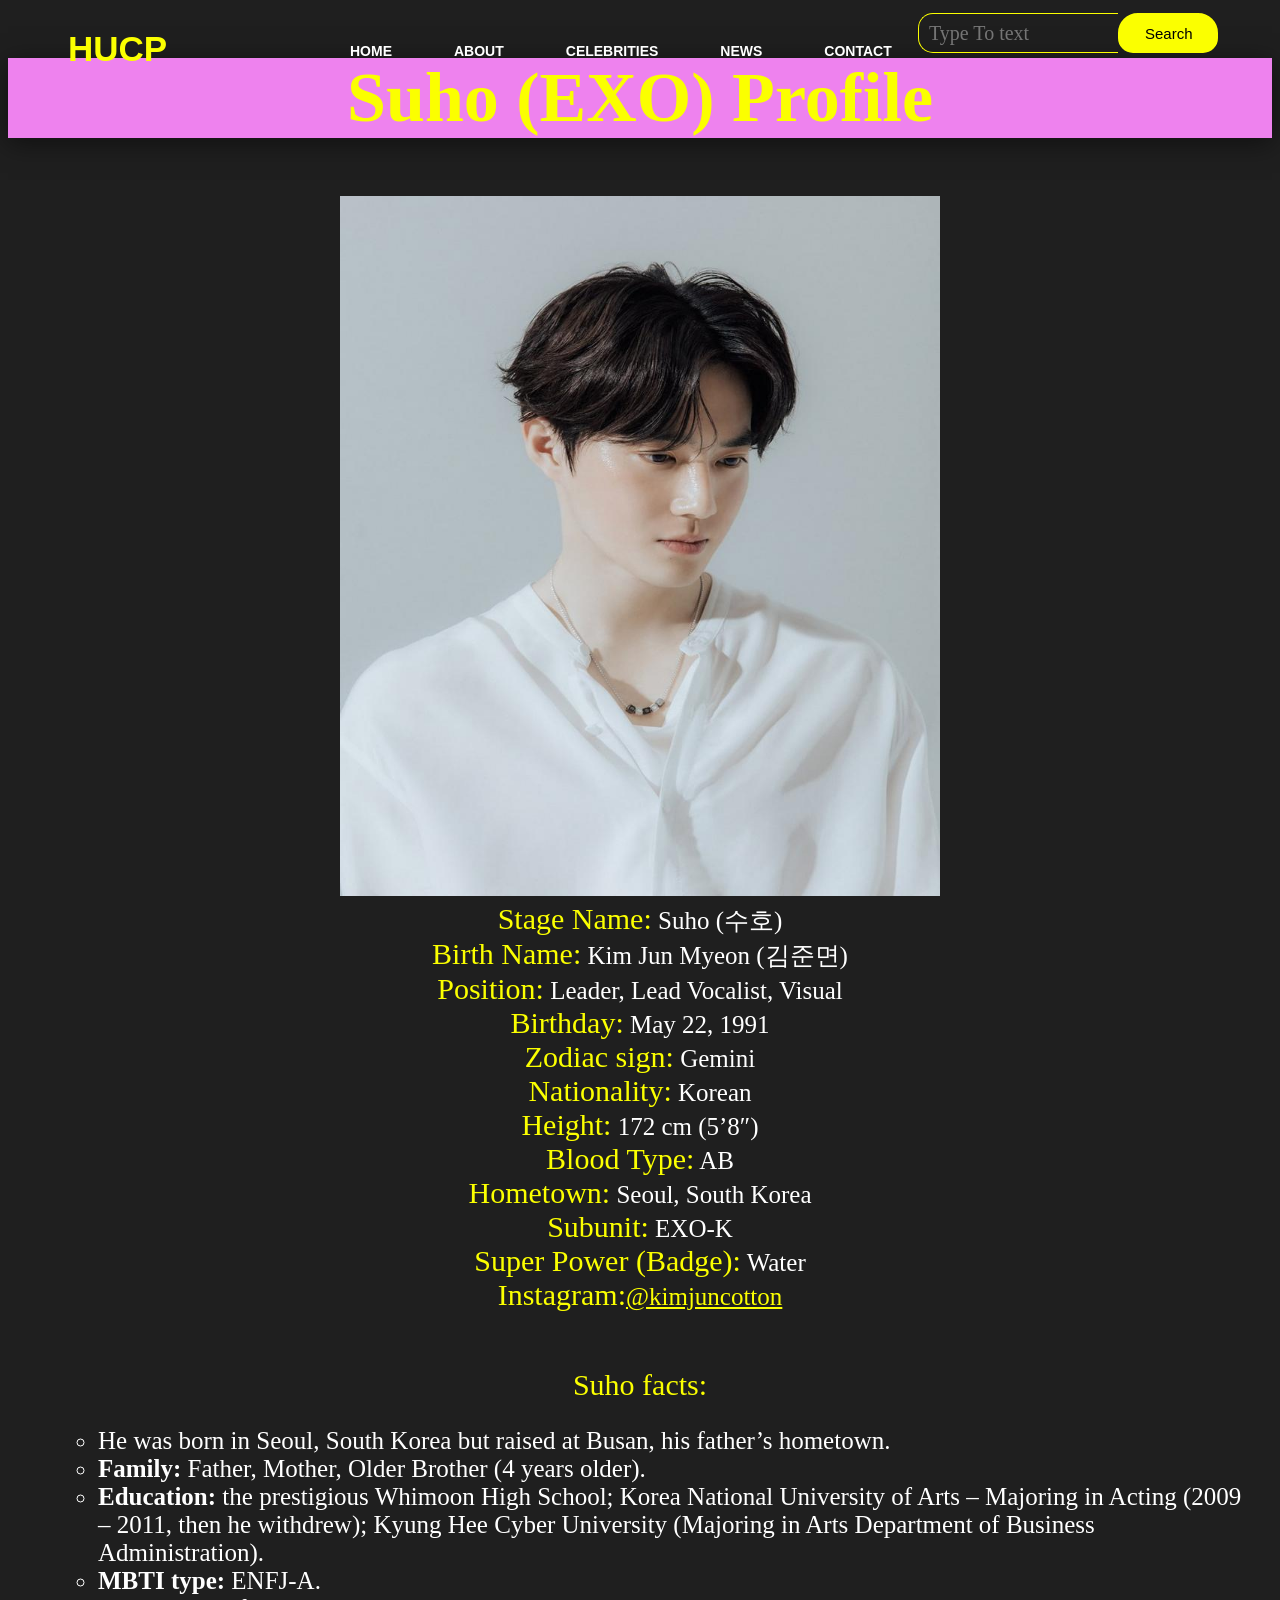
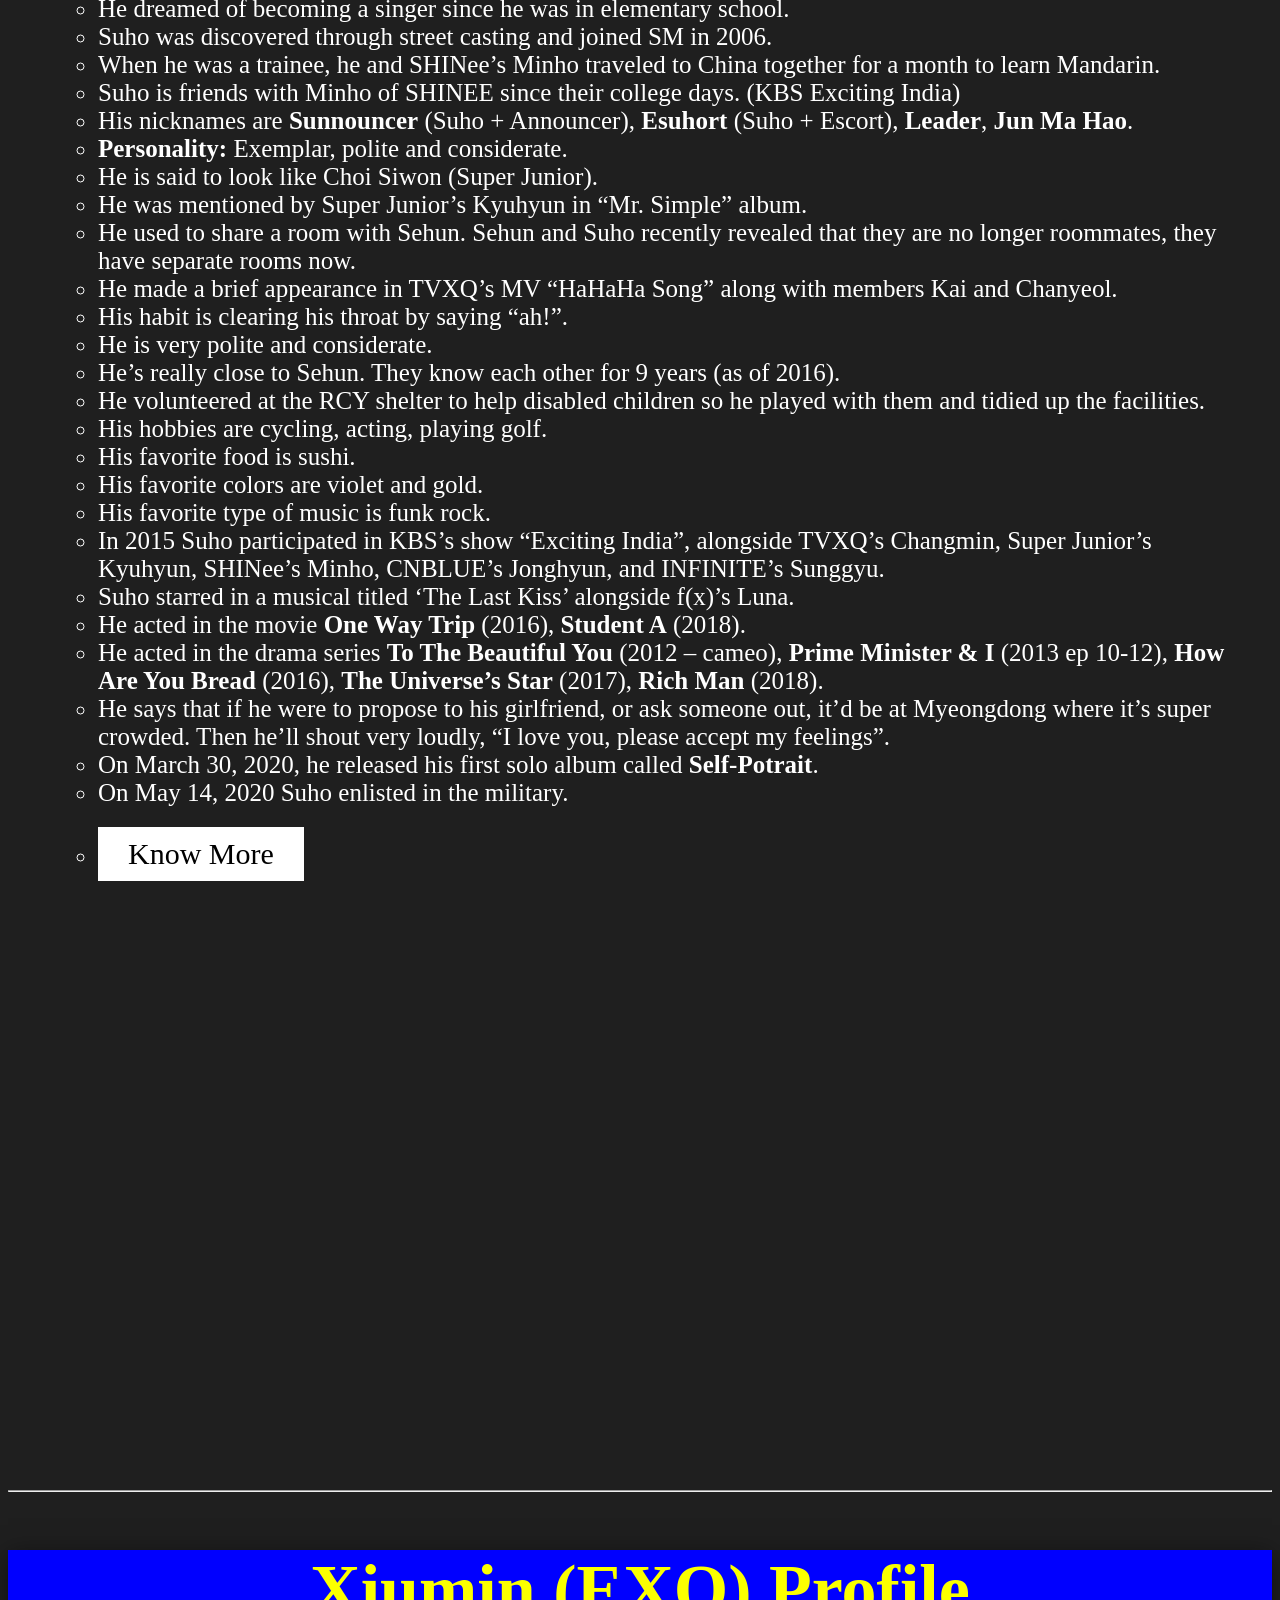
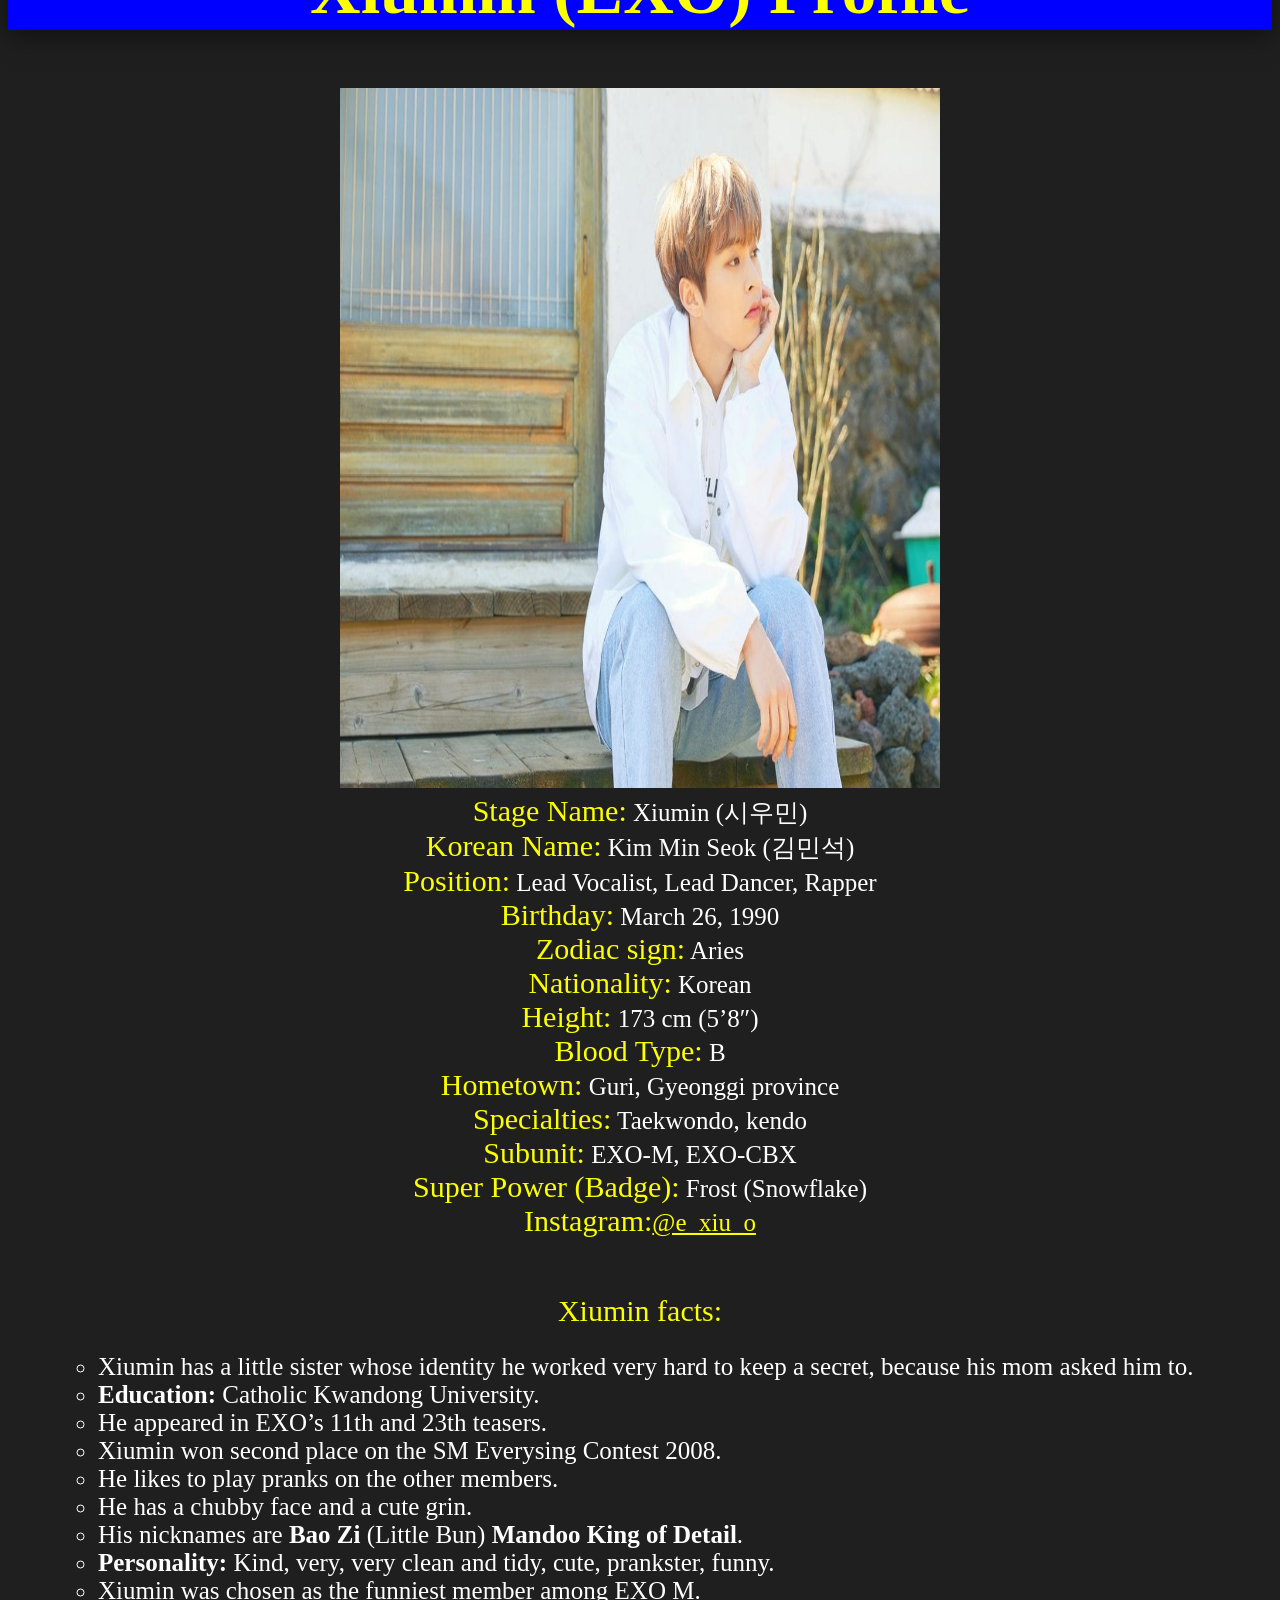
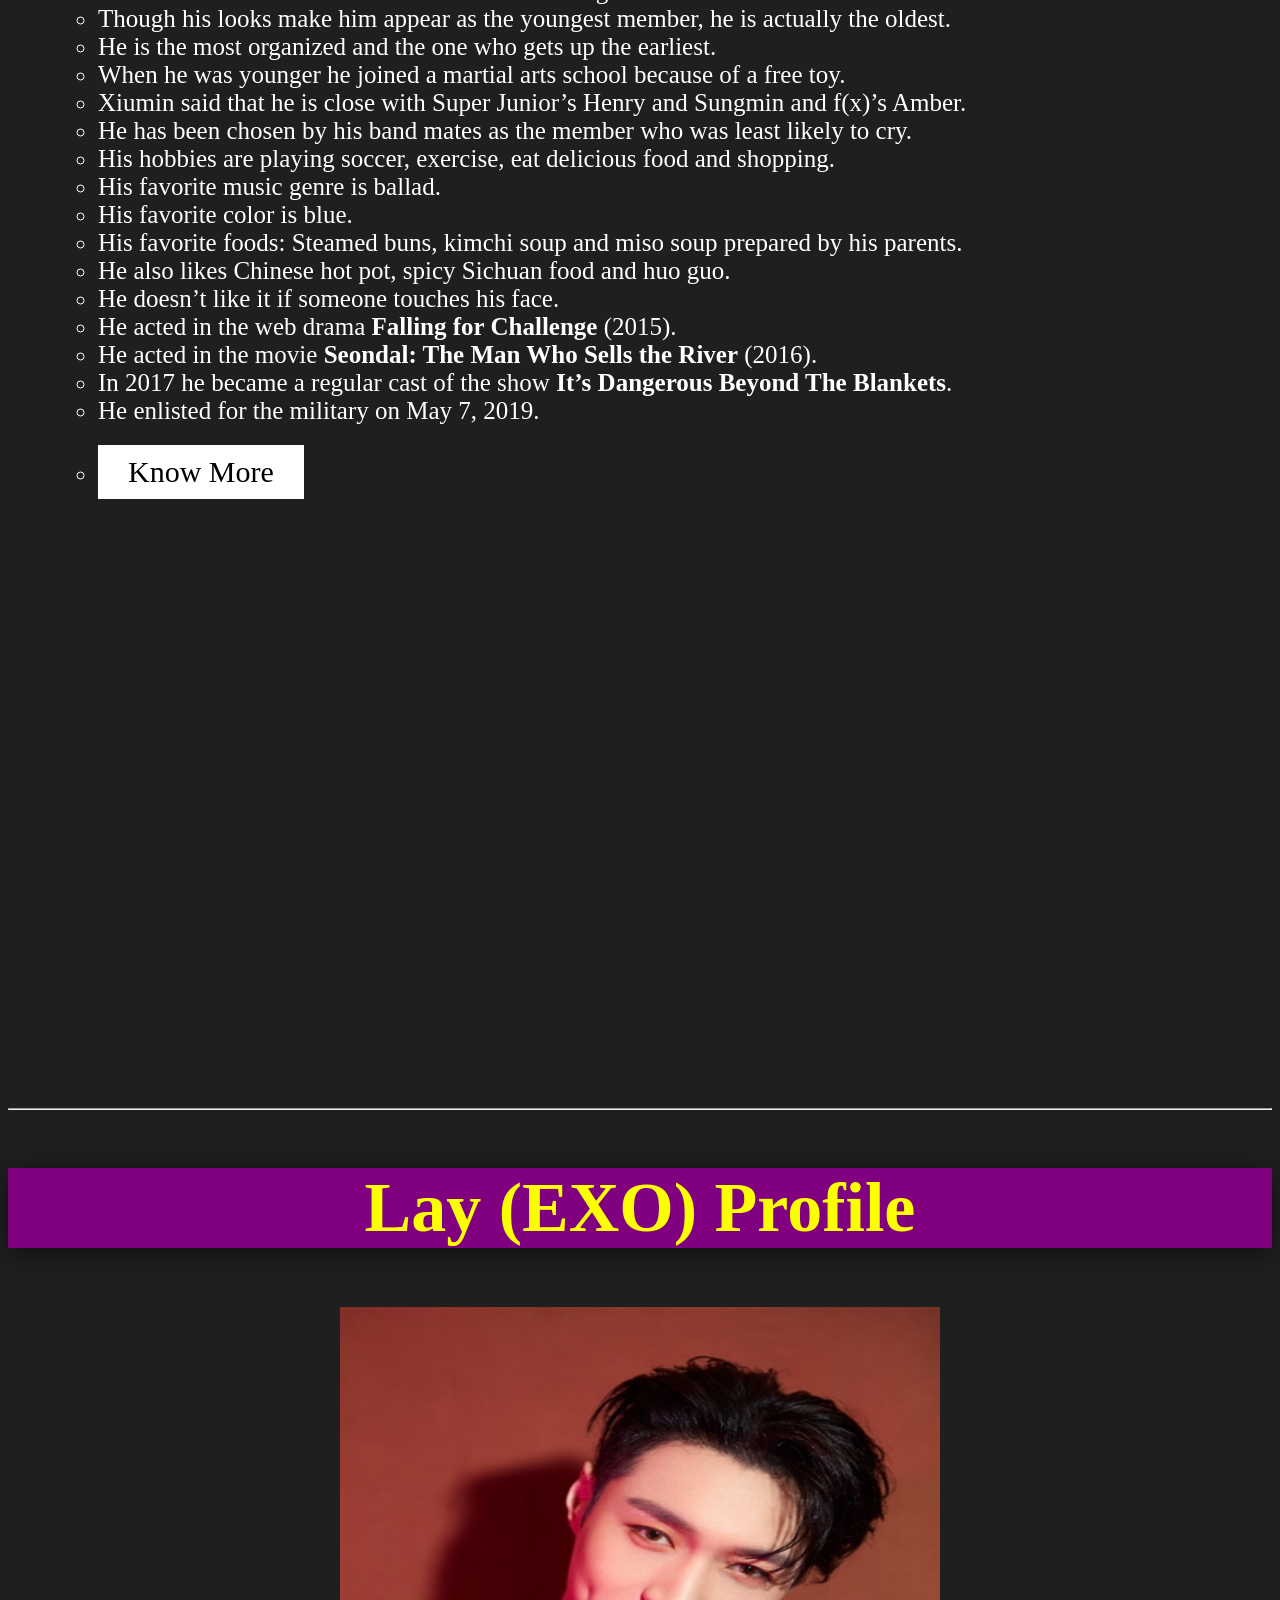
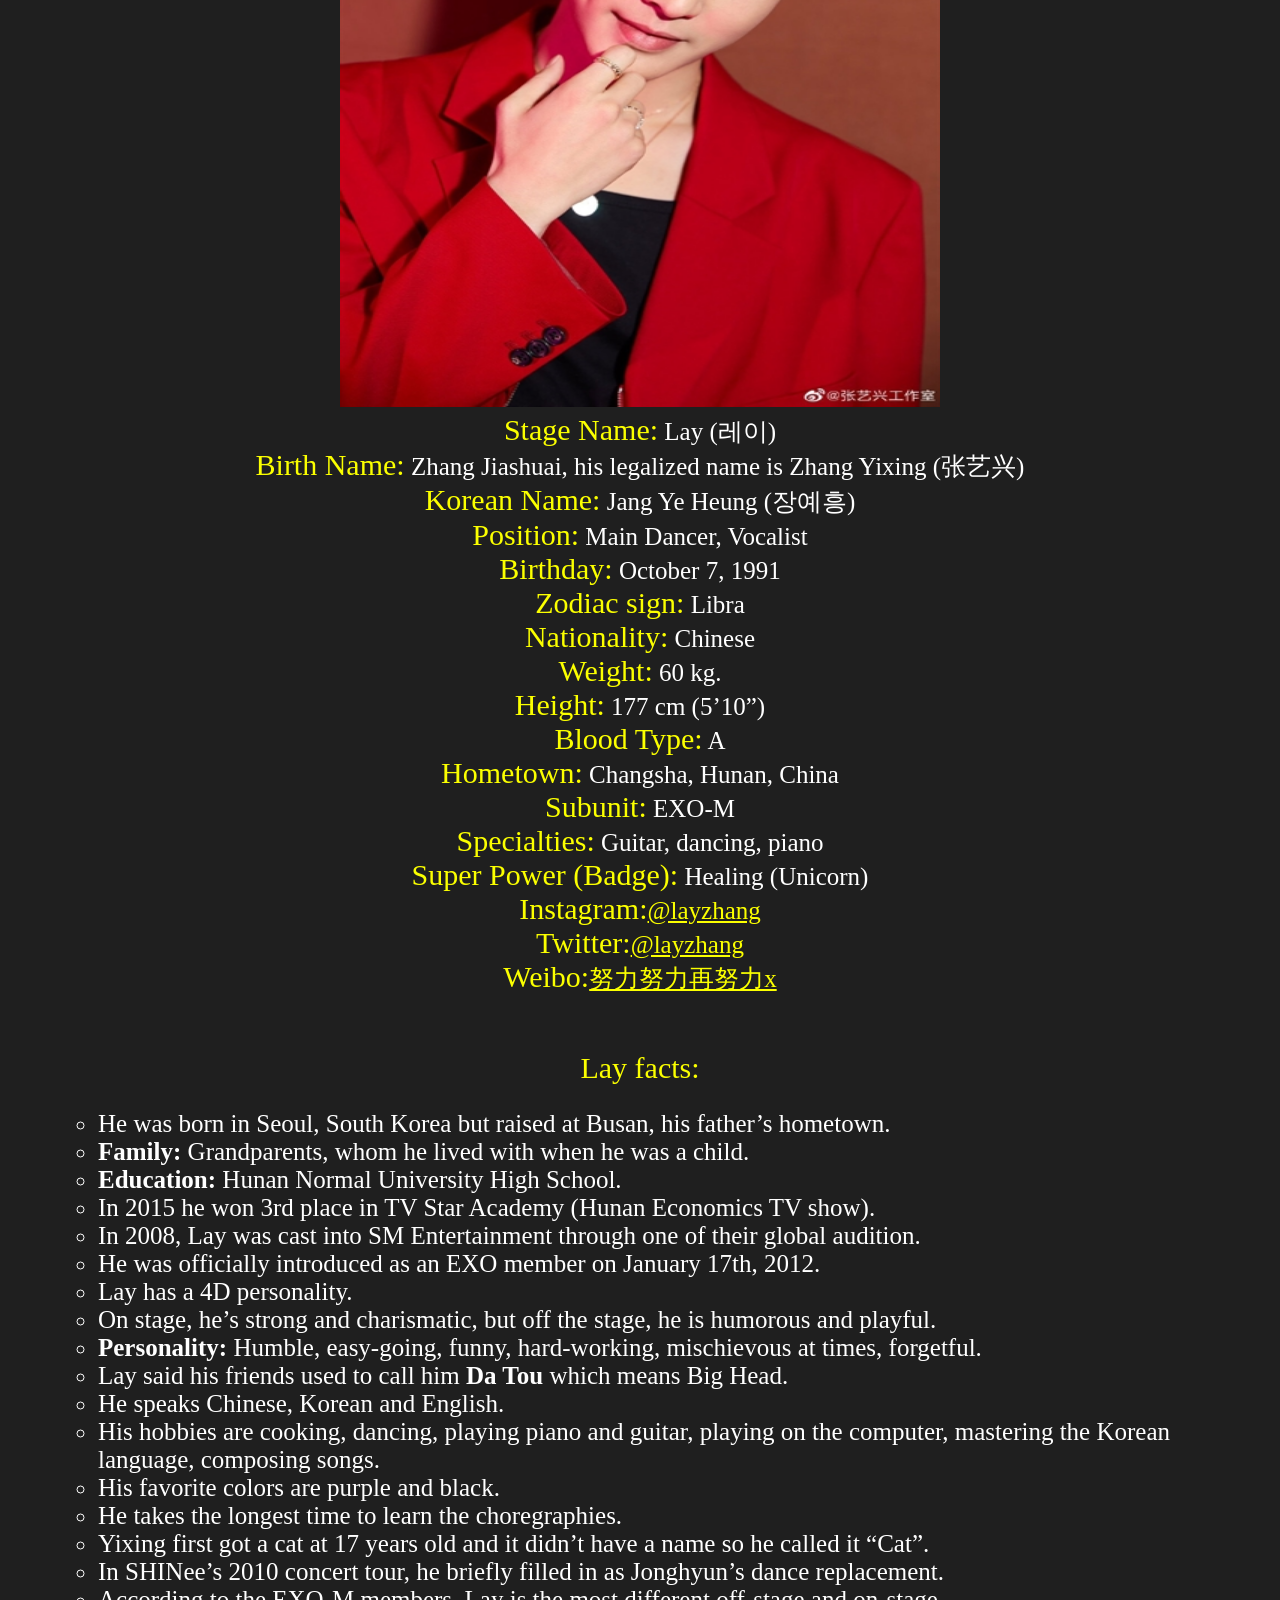
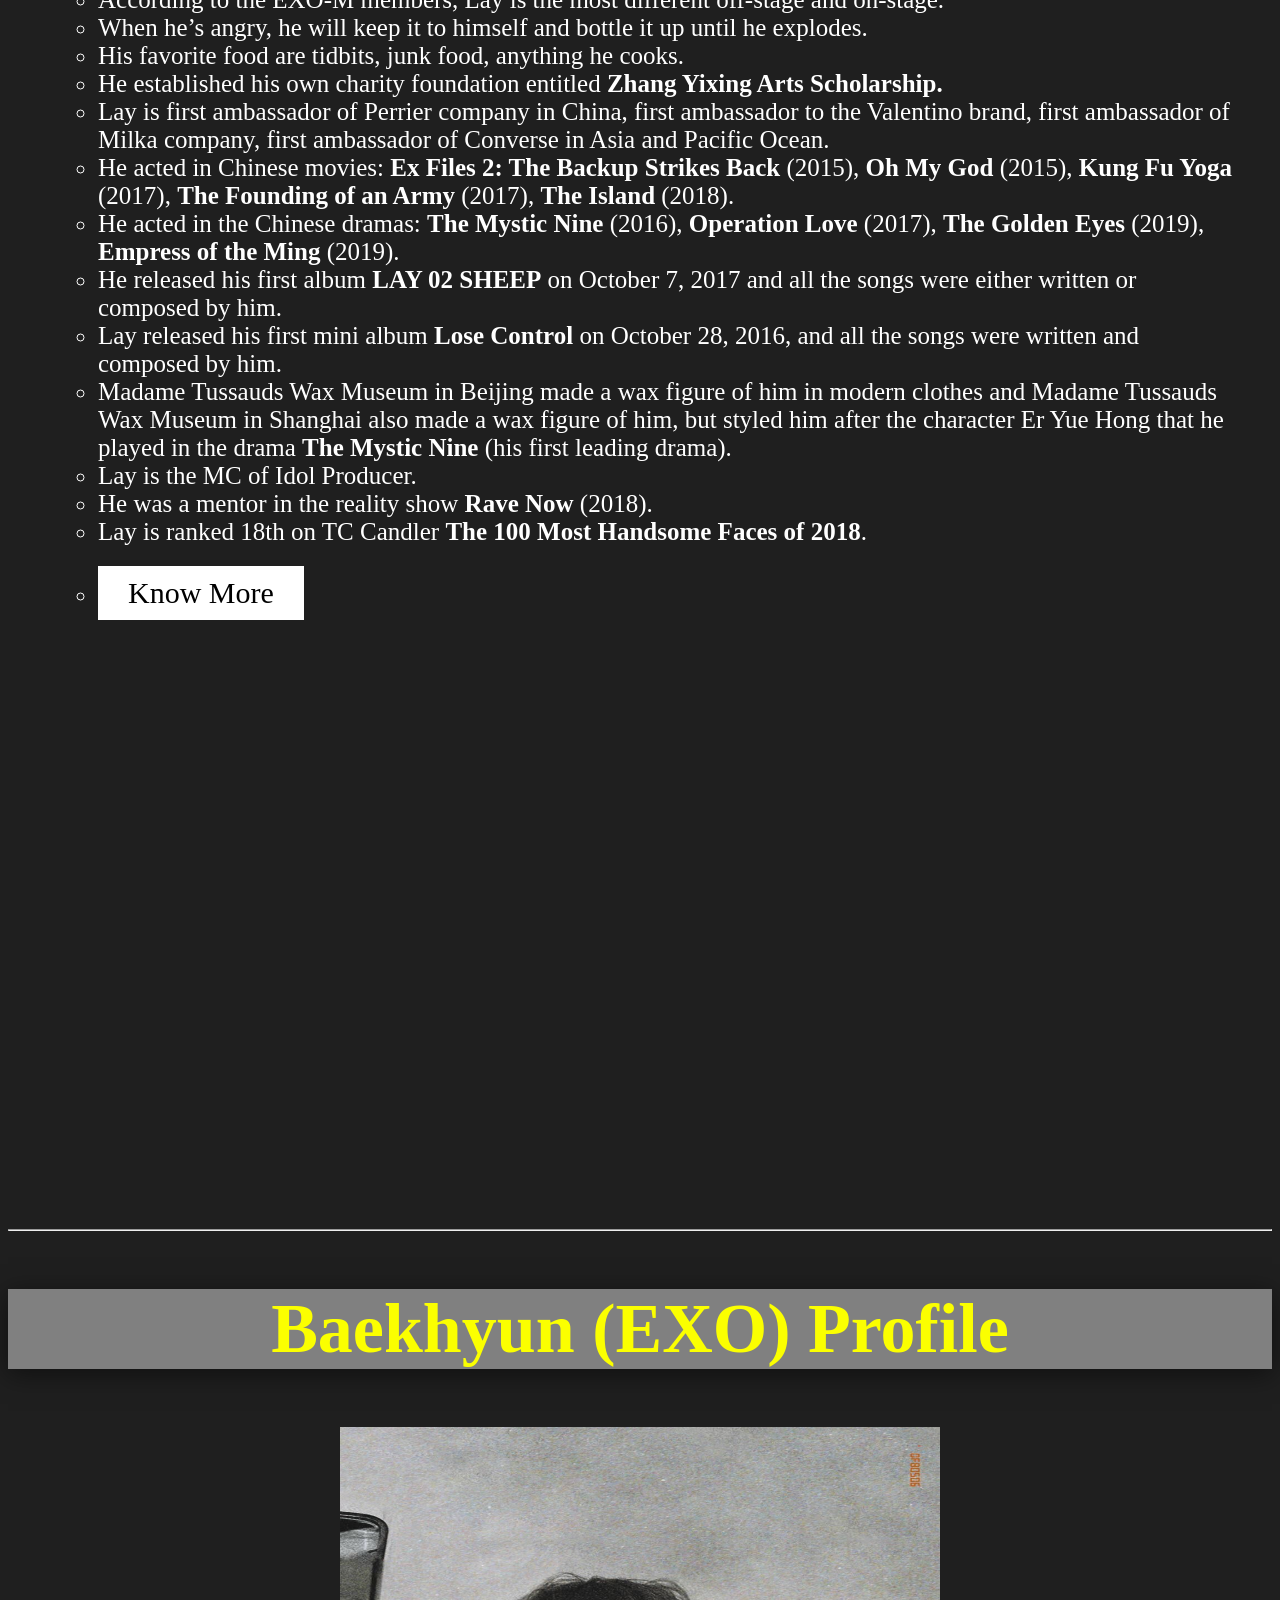
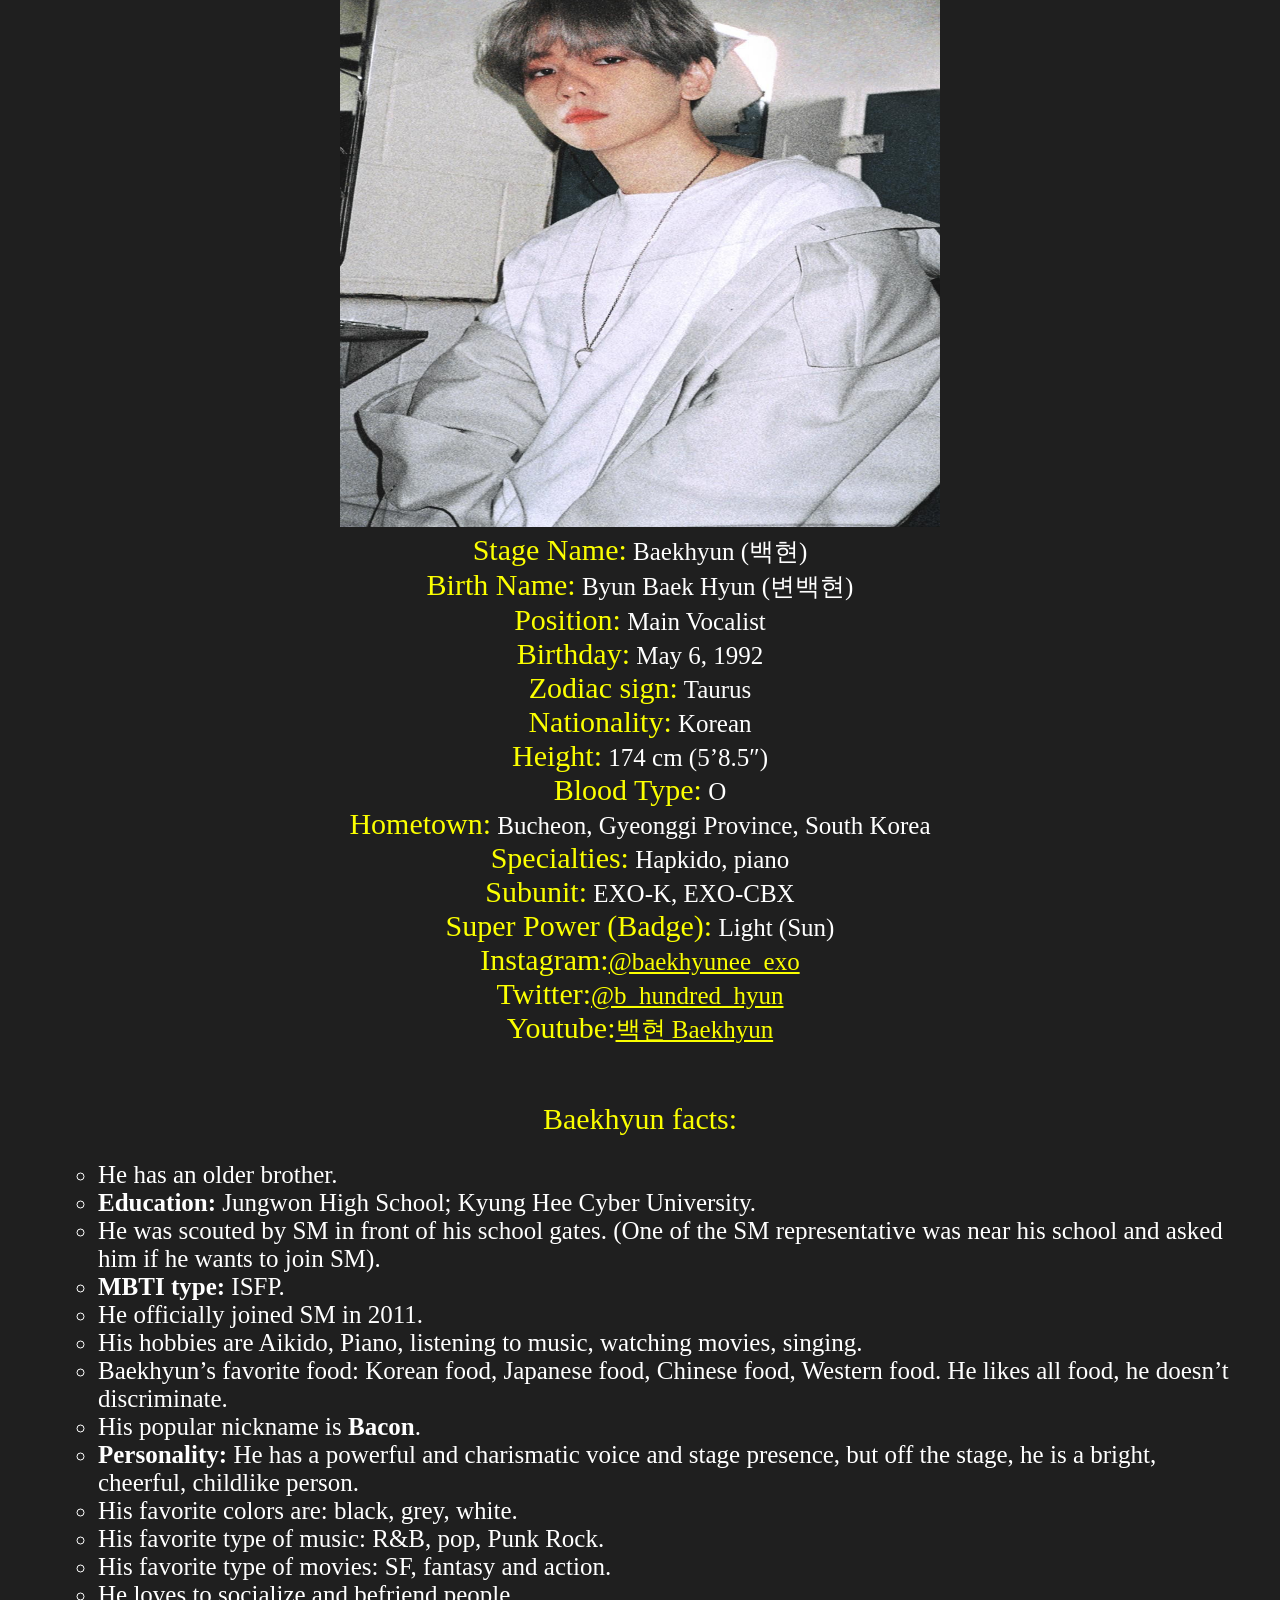
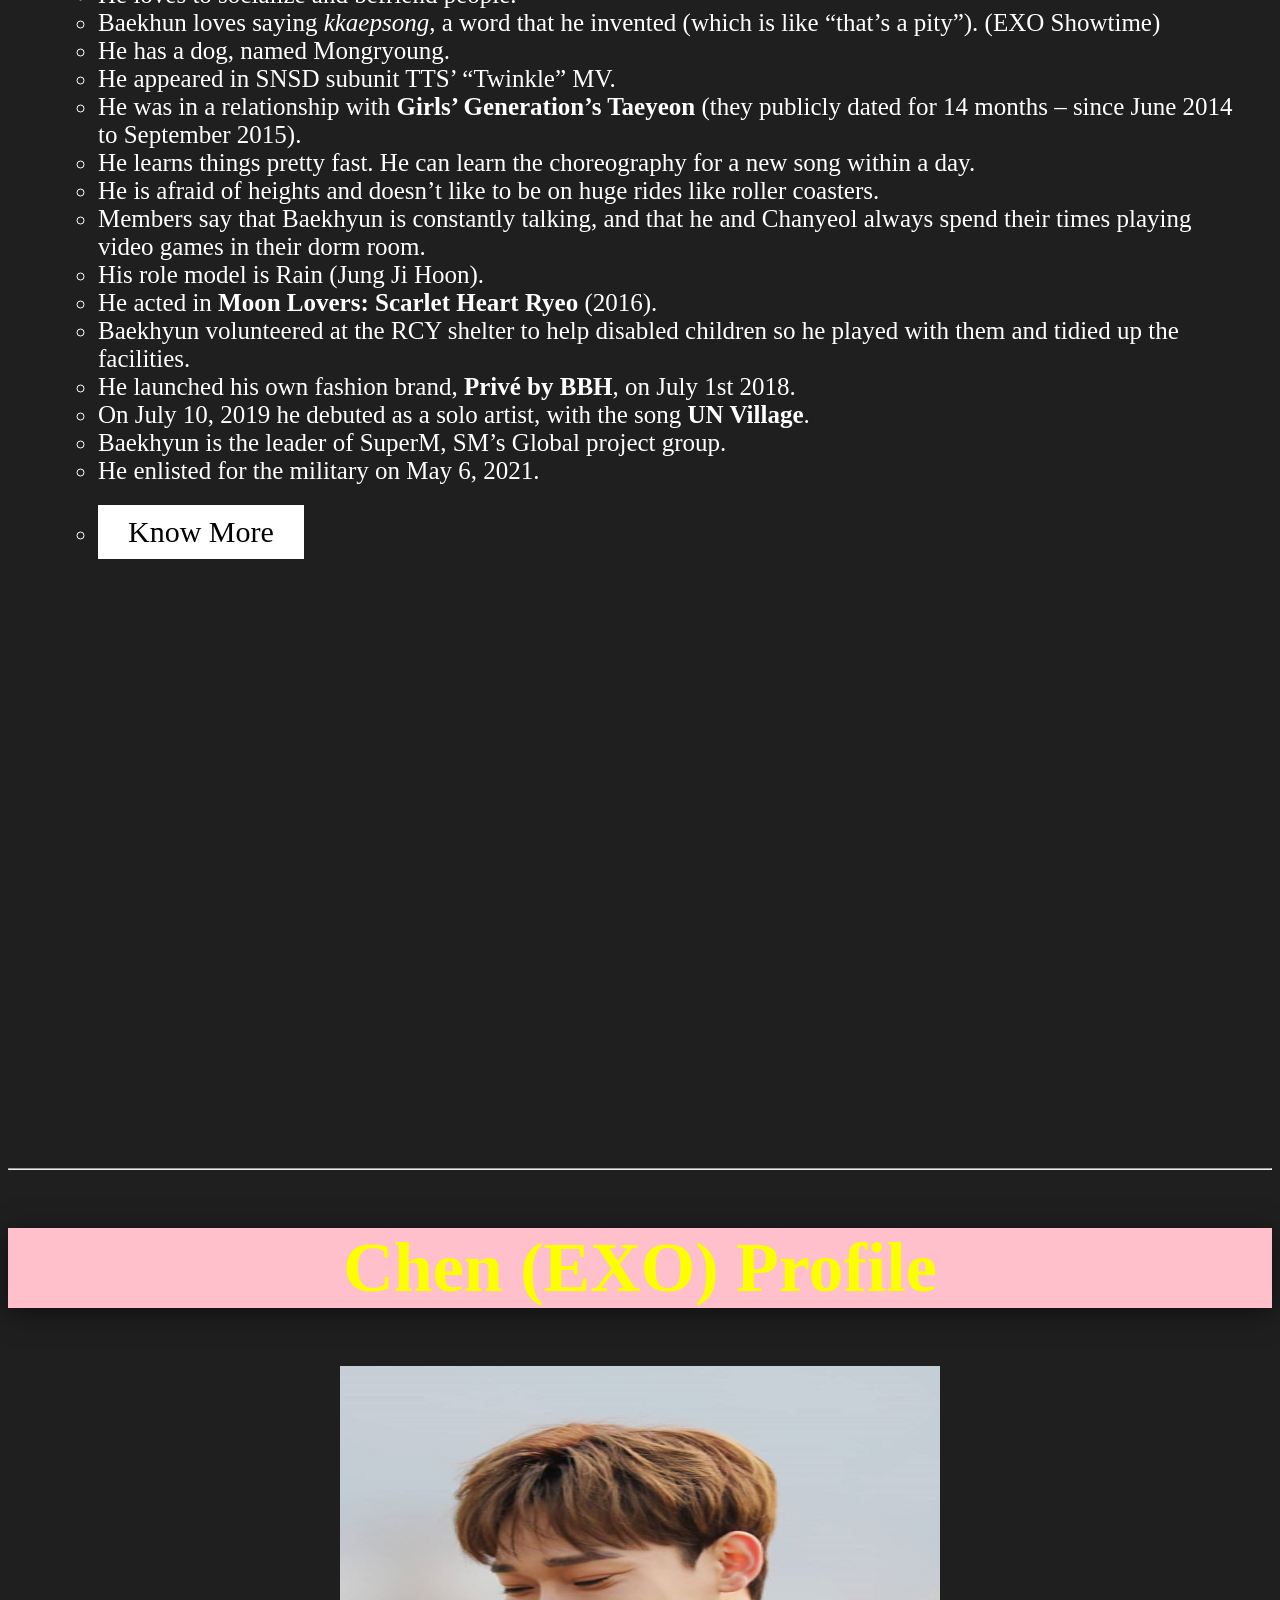
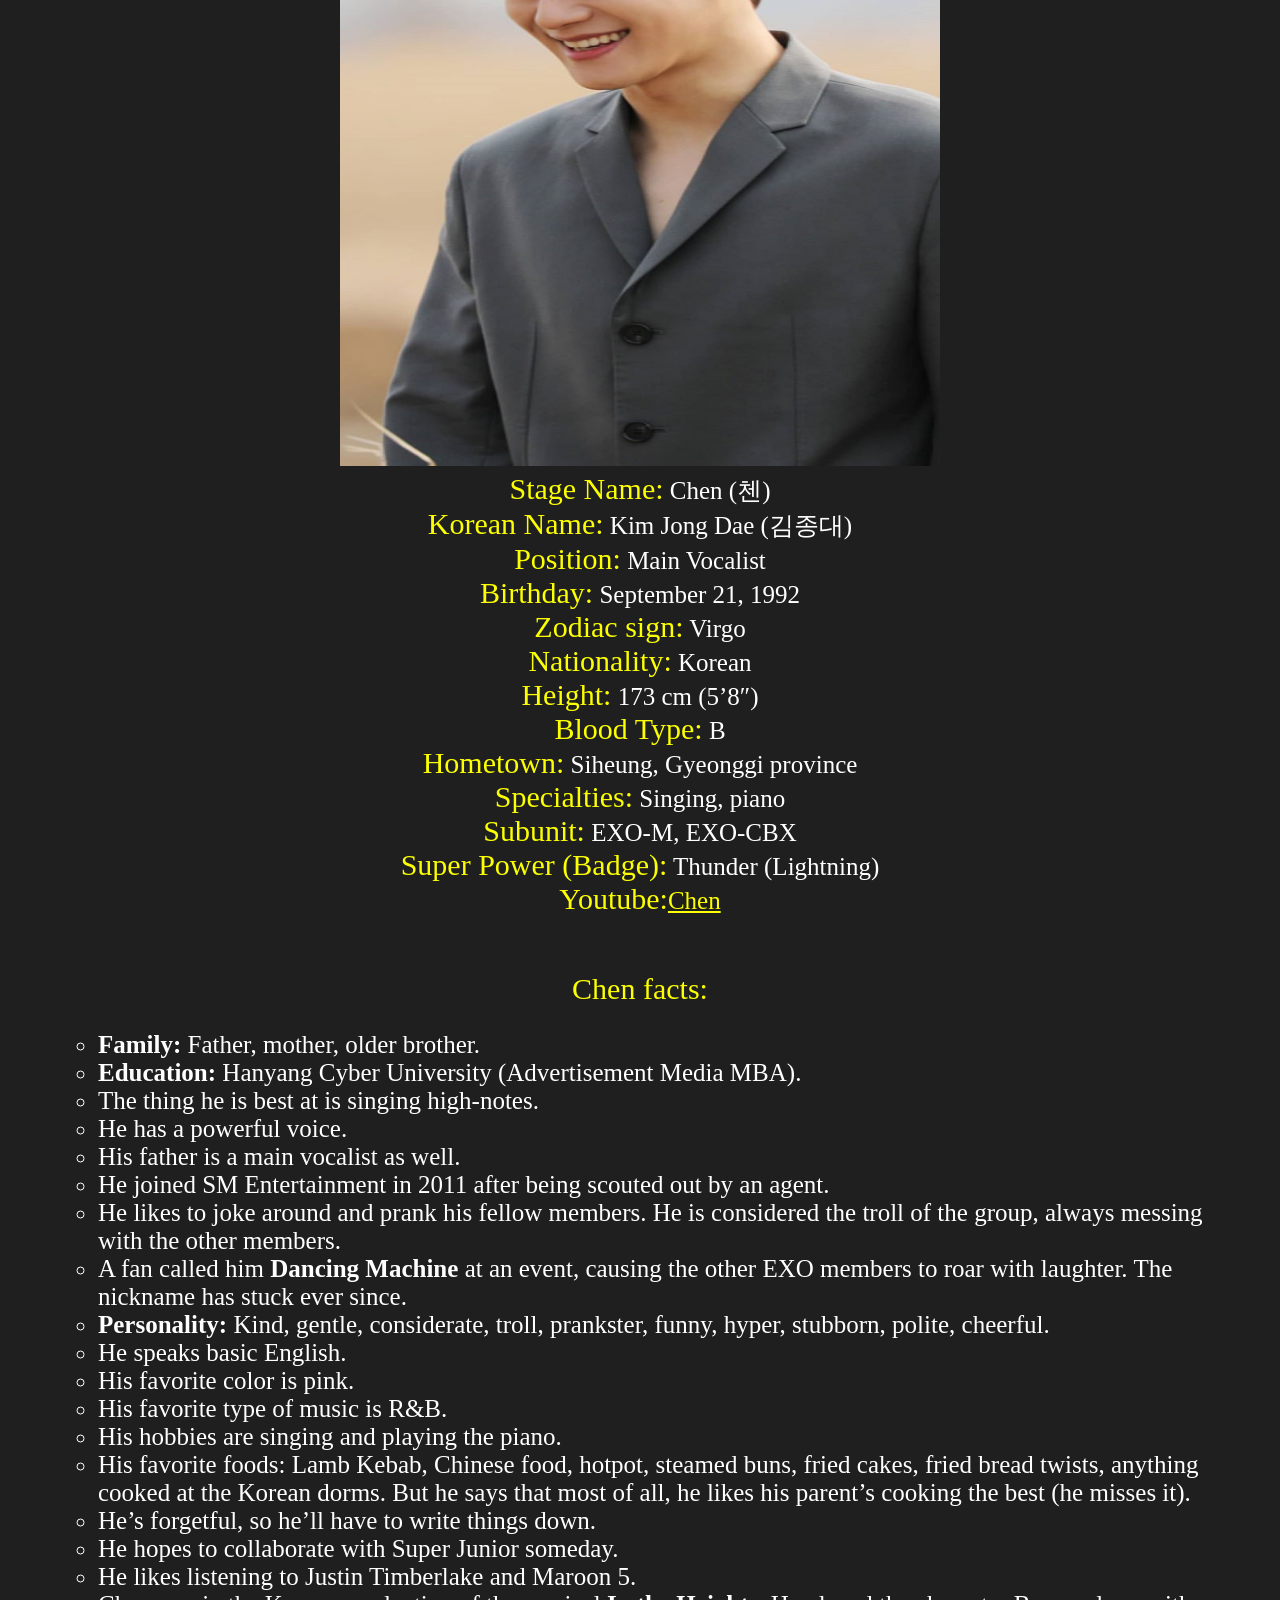
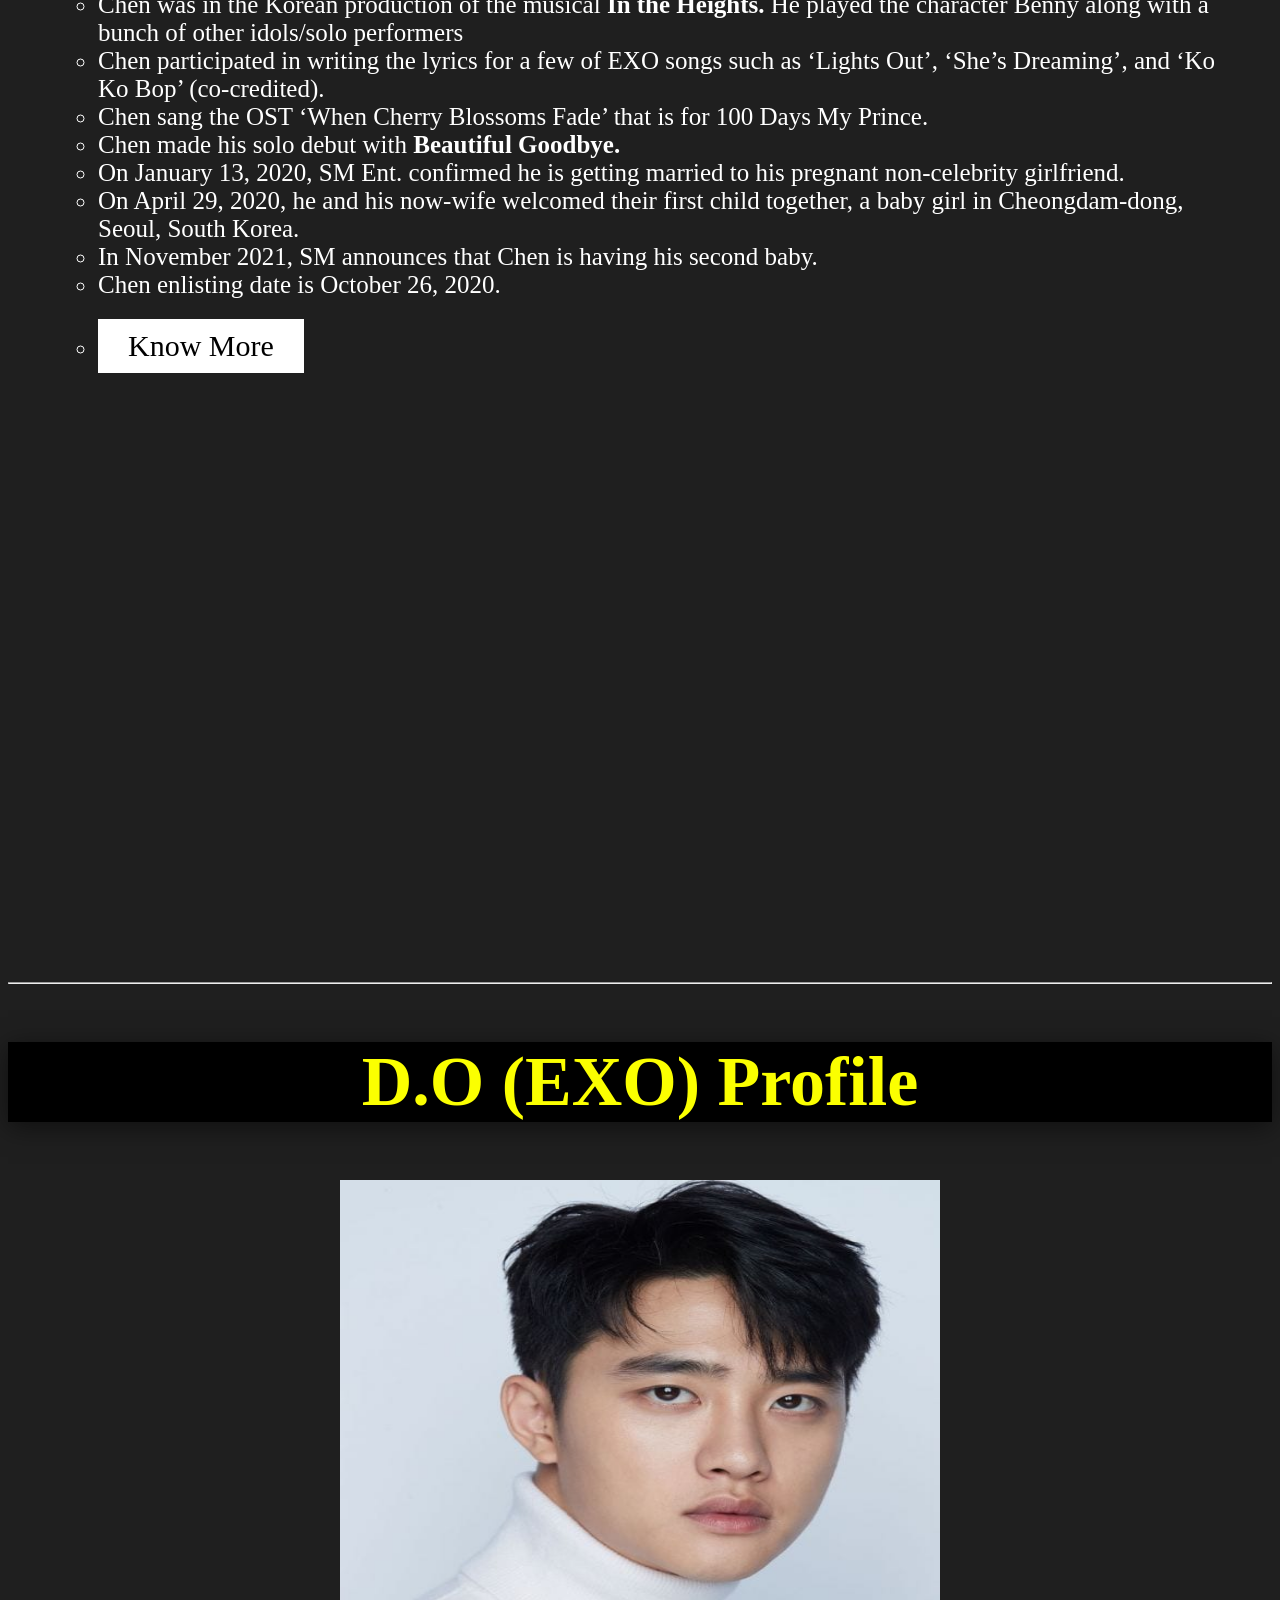
<file: Html/exomembers.htm>
<!DOCTYPE html>
<html lang="en_us">
    <head>
        <title>EXO Members</title>
        <link rel="stylesheet" href="..\Css\MariaCSS.css">
        <meta charset="UTF-8">
    </head>
    <body id="members">
        
        <h2 id="head1">Suho (EXO) Profile</h2>
        
        <p id="pSuho">
            <img class="img" src="..\media\suhomem.jpg" alt="Suho"><br>
            <span class="suho">Stage Name:</span> Suho (수호)<br>
            <span class="suho">Birth Name:</span> Kim Jun Myeon (김준면)<br>
            <span class="suho">Position:</span> Leader, Lead Vocalist, Visual<br>
            <span class="suho">Birthday:</span> May 22, 1991<br>
            <span class="suho">Zodiac sign:</span> Gemini<br>
            <span class="suho">Nationality:</span> Korean<br>
            <span class="suho">Height:</span> 172 cm (5’8″)<br>
            <span class="suho">Blood Type:</span> AB<br>
            <span class="suho">Hometown:</span> Seoul, South Korea<br>
            <span class="suho">Subunit:</span> EXO-K<br>
            <span class="suho">Super Power (Badge):</span> Water<br>
            <span class="suho">Instagram:</span><a href="https://www.instagram.com/kimjuncotton/" target="_blank">@kimjuncotton</a><br><br><br>
            <span class="suho">Suho facts:</span>
            <ul class="list">
                <li>He was born in Seoul, South Korea but raised at Busan, his father’s hometown.</li>
                <li><b>Family:</b> Father, Mother, Older Brother (4 years older).</li>
                <li><b>Education:</b> the prestigious Whimoon High School; Korea National University of Arts – Majoring in Acting (2009 – 2011, then he withdrew); Kyung Hee Cyber University (Majoring in Arts Department of Business Administration).</li>
                <li><b>MBTI type:</b> ENFJ-A.</li>
                <li>He dreamed of becoming a singer since he was in elementary school.</li>
                <li>Suho was discovered through street casting and joined SM in 2006.</li>
                <li>When he was a trainee, he and SHINee’s Minho traveled to China together for a month to learn Mandarin.</li>
                <li>Suho is friends with Minho of SHINEE since their college days. (KBS Exciting India)</li>
                <li>His nicknames are <b>Sunnouncer</b> (Suho + Announcer), <b>Esuhort</b> (Suho + Escort), <b>Leader</b>, <b>Jun Ma Hao</b>.</li>
                <li><b>Personality:</b> Exemplar, polite and considerate.</li>
                <li>He is said to look like Choi Siwon (Super Junior).</li>
                <li>He was mentioned by Super Junior’s Kyuhyun in “Mr. Simple” album.</li>
                <li>He used to share a room with Sehun. Sehun and Suho recently revealed that they are no longer roommates, they have separate rooms now.</li>
                <li>He made a brief appearance in TVXQ’s MV “HaHaHa Song” along with members Kai and Chanyeol.</li>
                <li>His habit is clearing his throat by saying “ah!”.</li>
                <li>He is very polite and considerate.</li>
                <li>He’s really close to Sehun. They know each other for 9 years (as of 2016).</li>
                <li>He volunteered at the RCY shelter to help disabled children so he played with them and tidied up the facilities.</li>
                <li>His hobbies are cycling, acting, playing golf.</li>
                <li>His favorite food is sushi.</li>
                <li>His favorite colors are violet and gold.</li>
                <li>His favorite type of music is funk rock.</li>
                <li>In 2015 Suho participated in KBS’s show “Exciting India”, alongside TVXQ’s Changmin, Super Junior’s Kyuhyun, SHINee’s Minho, CNBLUE’s Jonghyun, and INFINITE’s Sunggyu.</li>
                <li>Suho starred in a musical titled ‘The Last Kiss’ alongside f(x)’s Luna.</li>
                <li>He acted in the movie <b>One Way Trip</b> (2016), <b>Student A</b> (2018).</li>
                <li>He acted in the drama series <b>To The Beautiful You</b> (2012 – cameo), <b>Prime Minister & I</b> (2013 ep 10-12), <b>How Are You Bread</b> (2016), <b>The Universe’s Star</b> (2017), <b>Rich Man</b> (2018).</li>
                <li>He says that if he were to propose to his girlfriend, or ask someone out, it’d be at Myeongdong where it’s super crowded. Then he’ll shout very loudly, “I love you, please accept my feelings”.</li>
                <li>On March 30, 2020, he released his first solo album called <b>Self-Potrait</b>.</li>
                <li>On May 14, 2020 Suho enlisted in the military.</li>
                <li><a href="https://kprofiles.com/suho-exo-profile-facts-suho-ideal-type/" target="_blank">Know More</a></li>
            </ul>
            <iframe class="mvs" src="https://www.youtube.com/embed/0kPinfiIhb8" frameborder="0" allow="accelerometer; autoplay; clipboard-write; picture-in-picture" allowfullscreen></iframe>
            </p><br><br><br><hr>
        
        
        <h2 id="head2">Xiumin (EXO) Profile</h2>
        <p id="pXiumin">
            <img class="img" src="..\media\xiuminmem.jpg" alt="Xiumin"><br>
            <span class="xiumin">Stage Name:</span> Xiumin (시우민)<br>
            <span class="xiumin">Korean Name:</span> Kim Min Seok (김민석)<br>
            <span class="xiumin">Position:</span> Lead Vocalist, Lead Dancer, Rapper<br>
            <span class="xiumin">Birthday:</span> March 26, 1990<br>
            <span class="xiumin">Zodiac sign:</span> Aries<br>
            <span class="xiumin">Nationality:</span> Korean<br>
            <span class="xiumin">Height:</span> 173 cm (5’8″)<br>
            <span class="xiumin">Blood Type:</span> B<br>
            <span class="xiumin">Hometown:</span> Guri, Gyeonggi province<br>
            <span class="xiumin">Specialties:</span> Taekwondo, kendo<br>
            <span class="xiumin">Subunit:</span> EXO-M, EXO-CBX<br>
            <span class="xiumin">Super Power (Badge):</span> Frost (Snowflake)<br>
            <span class="xiumin">Instagram:</span><a href="https://www.instagram.com/e_xiu_o/" target="_blank">@e_xiu_o</a><br><br><br>
            <span class="xiumin">Xiumin facts:</span>
            <ul class="list">
                <li>Xiumin has a little sister whose identity he worked very hard to keep a secret, because his mom asked him to.</li>
                <li><b>Education:</b> Catholic Kwandong University.</li>
                <li>He appeared in EXO’s 11th and 23th teasers.</li>
                <li>Xiumin won second place on the SM Everysing Contest 2008.</li>
                <li>He likes to play pranks on the other members.</li>
                <li>He has a chubby face and a cute grin.</li>
                <li>His nicknames are <b> Bao Zi</b> (Little Bun) <b>Mandoo</b><b> King of Detail</b>.</li>
                <li><b>Personality:</b> Kind, very, very clean and tidy, cute, prankster, funny.</li>
                <li>Xiumin was chosen as the funniest member among EXO M.</li>
                <li>Though his looks make him appear as the youngest member, he is actually the oldest.</li>
                <li>He is the most organized and the one who gets up the earliest.</li>
                <li>When he was younger he joined a martial arts school because of a free toy.</li>
                <li>Xiumin said that he is close with Super Junior’s Henry and Sungmin and f(x)’s Amber.</li>
                <li>He has been chosen by his band mates as the member who was least likely to cry.</li>
                <li>His hobbies are playing soccer, exercise, eat delicious food and shopping.</li>
                <li>His favorite music genre is ballad.</li>
                <li>His favorite color is blue.</li>
                <li>His favorite foods: Steamed buns, kimchi soup and miso soup prepared by his parents.</li>
                <li>He also likes Chinese hot pot, spicy Sichuan food and huo guo.</li>
                <li>He doesn’t like it if someone touches his face.</li>
                <li>He acted in the web drama <b>Falling for Challenge</b> (2015).</li>
                <li>He acted in the movie <b>Seondal: The Man Who Sells the River</b> (2016).</li>
                <li>In 2017 he became a regular cast of the show <b>It’s Dangerous Beyond The Blankets</b>.</li>
                <li>He enlisted for the military on May 7, 2019.</li>
                <li><a href="https://kprofiles.com/xiumin-exo-profile-facts-xiumin-ideal-type/" target="_blank">Know More</a></li>
            </ul>
            <iframe class="mvs" src="https://www.youtube.com/embed/0p-O4smRVF4" frameborder="0" allow="autoplay; clipboard-write; picture-in-picture" allowfullscreen></iframe>
        </p><br><br><br><hr>
        <h2 id="head3">Lay (EXO) Profile</h2>
        <p id="pLay">
            <img class="img" src="..\media\laymem.png" alt="Lay"><br>
            <span class="lay">Stage Name:</span> Lay (레이)<br>
            <span class="lay">Birth Name:</span> Zhang Jiashuai, his legalized name is Zhang Yixing (张艺兴)<br>
            <span class="lay">Korean Name:</span> Jang Ye Heung (장예흥)<br>
            <span class="lay">Position:</span> Main Dancer, Vocalist<br>
            <span class="lay">Birthday:</span> October 7, 1991<br>
            <span class="lay">Zodiac sign:</span> Libra<br>
            <span class="lay">Nationality:</span> Chinese<br>
            <span class="lay">Weight:</span> 60 kg.<br>
            <span class="lay">Height:</span> 177 cm (5’10”)<br>
            <span class="lay">Blood Type:</span> A<br>
            <span class="lay">Hometown:</span> Changsha, Hunan, China<br>
            <span class="lay">Subunit:</span> EXO-M<br>
            <span class="lay">Specialties:</span> Guitar, dancing, piano<br>
            <span class="lay">Super Power (Badge):</span> Healing (Unicorn)<br>
            <span class="lay">Instagram:</span><a href="https://www.instagram.com/layzhang/" target="_blank">@layzhang</a><br>
            <span class="lay">Twitter:</span><a href="https://twitter.com/layzhang?" target="_blank">@layzhang</a><br>
            <span class="lay">Weibo:</span><a href="https://m.weibo.cn/u/2706896955?jumpfrom=weibocom" target="_blank">努力努力再努力x</a><br><br><br>
            <span class="lay">Lay facts:</span>
            <ul class="list">
                <li>He was born in Seoul, South Korea but raised at Busan, his father’s hometown.</li>
                <li><b>Family:</b> Grandparents, whom he lived with when he was a child.</li>
                <li><b>Education:</b> Hunan Normal University High School.</li>
                <li>In 2015 he won 3rd place in TV Star Academy (Hunan Economics TV show).</li>
                <li>In 2008, Lay was cast into SM Entertainment through one of their global audition.</li>
                <li>He was officially introduced as an EXO member on January 17th, 2012.</li>
                <li>Lay has a 4D personality.</li>
                <li>On stage, he’s strong and charismatic, but off the stage, he is humorous and playful.</li>
                <li><b>Personality:</b> Humble, easy-going, funny, hard-working, mischievous at times, forgetful.</li>
                <li>Lay said his friends used to call him <b>Da Tou</b> which means Big Head.</li>
                <li>He speaks Chinese, Korean and English.</li>
                <li>His hobbies are cooking, dancing, playing piano and guitar, playing on the computer, mastering the Korean language, composing songs.</li>
                <li>His favorite colors are purple and black.</li>
                <li>He takes the longest time to learn the choregraphies.</li>
                <li>Yixing first got a cat at 17 years old and it didn’t have a name so he called it “Cat”.</li>
                <li>In SHINee’s 2010 concert tour, he briefly filled in as Jonghyun’s dance replacement.</li>
                <li>According to the EXO-M members, Lay is the most different off-stage and on-stage.</li>
                <li>When he’s angry, he will keep it to himself and bottle it up until he explodes.</li>
                <li>His favorite food are tidbits, junk food, anything he cooks.</li>
                <li>He established his own charity foundation entitled <b>Zhang Yixing Arts Scholarship.</b></li>
                <li>Lay is first ambassador of Perrier company in China, first ambassador to the Valentino brand, first ambassador of Milka company, first ambassador of Converse in Asia and Pacific Ocean.</li>
                <li>He acted in Chinese movies: <b>Ex Files 2: The Backup Strikes Back</b> (2015), <b>Oh My God</b> (2015), <b>Kung Fu Yoga</b> (2017), <b>The Founding of an Army</b> (2017), <b>The Island</b> (2018).</li>
                <li>He acted in the Chinese dramas: <b>The Mystic Nine</b> (2016), <b>Operation Love</b> (2017), <b>The Golden Eyes</b> (2019), <b>Empress of the Ming</b> (2019).</li>
                <li>He released his first album <b>LAY 02 SHEEP</b> on October 7, 2017 and all the songs were either written or composed by him.</li>
                <li>Lay released his first mini album <b>Lose Control</b> on October 28, 2016, and all the songs were written and composed by him.</li>
                <li>Madame Tussauds Wax Museum in Beijing made a wax figure of him in modern clothes and Madame Tussauds Wax Museum in Shanghai also made a wax figure of him, but styled him after the character Er Yue Hong that he played in the drama <b>The Mystic Nine</b> (his first leading drama).</li>
                <li>Lay is the MC of Idol Producer.</li>
                <li>He was a mentor in the reality show <b>Rave Now</b> (2018).</li>
                <li>Lay is ranked 18th on TC Candler <b>The 100 Most Handsome Faces of 2018</b>.</li>
                <li><a href="https://kprofiles.com/lay-profile-facts-lay-exo-ideal-type/" target="_blank">Know More</a></li>
            </ul>
            <iframe class="mvs" src="https://www.youtube.com/embed/j4qVhOaRBSY" frameborder="0" allow="autoplay; clipboard-write; picture-in-picture" allowfullscreen></iframe>
        </p><br><br><br><hr>
        <h2 id="head4">Baekhyun (EXO) Profile</h2>
        <p id="pBaekhyun">
            <img class="img" src="..\media\baekmem.jpg" alt="Baekhyun"><br>
            <span class="baek">Stage Name:</span> Baekhyun (백현)<br>
            <span class="baek">Birth Name:</span> Byun Baek Hyun (변백현)<br>
            <span class="baek">Position:</span> Main Vocalist<br>
            <span class="baek">Birthday:</span> May 6, 1992<br>
            <span class="baek">Zodiac sign:</span> Taurus<br>
            <span class="baek">Nationality:</span> Korean<br>
            <span class="baek">Height:</span> 174 cm (5’8.5″)<br>
            <span class="baek">Blood Type:</span> O<br>
            <span class="baek">Hometown:</span> Bucheon, Gyeonggi Province, South Korea<br>
            <span class="baek">Specialties:</span> Hapkido, piano<br>
            <span class="baek">Subunit:</span> EXO-K, EXO-CBX<br>
            <span class="baek">Super Power (Badge):</span> Light (Sun)<br>
            <span class="baek">Instagram:</span><a href="https://www.instagram.com/baekhyunee_exo/" target="_blank">@baekhyunee_exo</a><br>
            <span class="baek">Twitter:</span><a href="https://twitter.com/b_hundred_hyun?" target="_blank">@b_hundred_hyun</a><br>
            <span class="baek">Youtube:</span><a href="https://www.youtube.com/channel/UCUyr5000laFgF79tWJB3rXQ" target="_blank">백현 Baekhyun</a><br><br><br>
            <span class="baek">Baekhyun facts:</span>
            <ul class="list">
                <li>He has an older brother.</li>
                <li><b>Education:</b> Jungwon High School; Kyung Hee Cyber University.</li>
                <li>He was scouted by SM in front of his school gates. (One of the SM representative was near his school and asked him if he wants to join SM).</li>
                <li><b>MBTI type:</b> ISFP.</li>
                <li>He officially joined SM in 2011.</li>
                <li>His hobbies are Aikido, Piano, listening to music, watching movies, singing.</li>
                <li>Baekhyun’s favorite food: Korean food, Japanese food, Chinese food, Western food. He likes all food, he doesn’t discriminate.</li>
                <li>His popular nickname is <b>Bacon</b>.</li>
                <li><b>Personality:</b> He has a powerful and charismatic voice and stage presence, but off the stage, he is a bright, cheerful, childlike person.</li>
                <li>His favorite colors are: black, grey, white.</li>
                <li>His favorite type of music: R&B, pop, Punk Rock.</li>
                <li>His favorite type of movies: SF, fantasy and action.</li>
                <li>He loves to socialize and befriend people.</li>
                <li>Baekhun loves saying <i>kkaepsong</i>, a word that he invented (which is like “that’s a pity”). (EXO Showtime)</li>
                <li>He has a dog, named Mongryoung.</li>
                <li>He appeared in SNSD subunit TTS’ “Twinkle” MV.</li>
                <li>He was in a relationship with <b>Girls’ Generation’s Taeyeon</b> (they publicly dated for 14 months – since June 2014 to September 2015).</li>
                <li>He learns things pretty fast. He can learn the choreography for a new song within a day.</li>
                <li>He is afraid of heights and doesn’t like to be on huge rides like roller coasters.</li>
                <li>Members say that Baekhyun is constantly talking, and that he and Chanyeol always spend their times playing video games in their dorm room.</li>
                <li>His role model is Rain (Jung Ji Hoon).</li>
                <li>He acted in <b>Moon Lovers: Scarlet Heart Ryeo</b> (2016).</li>
                <li>Baekhyun volunteered at the RCY shelter to help disabled children so he played with them and tidied up the facilities.</li>
                <li>He launched his own fashion brand, <b>Privé by BBH</b>, on July 1st 2018.</li>
                <li>On July 10, 2019 he debuted as a solo artist, with the song <b>UN Village</b>.</li>
                <li>Baekhyun is the leader of SuperM, SM’s Global project group.</li>
                <li>He enlisted for the military on May 6, 2021.</li>
                <li><a href="https://kprofiles.com/baekhyun-profile-facts-baekhyun-ideal-type/" target="_blank">Know More</a></li>
            </ul>
            <iframe class="mvs" src="https://www.youtube.com/embed/8M3WUaeIbOk" frameborder="0" allow="autoplay; clipboard-write; picture-in-picture" allowfullscreen></iframe>
        </p><br><br><br><hr>
        <h2 id="head5">Chen (EXO) Profile</h2>
        <p id="pChen">
            <img class="img" src="..\media\chenmem.png" alt="Chen"><br>
            <span class="chen">Stage Name:</span> Chen (첸)<br>
            <span class="chen">Korean Name:</span> Kim Jong Dae (김종대)<br>
            <span class="chen">Position:</span> Main Vocalist<br>
            <span class="chen">Birthday:</span> September 21, 1992<br>
            <span class="chen">Zodiac sign:</span> Virgo<br>
            <span class="chen">Nationality:</span> Korean<br>
            <span class="chen">Height:</span> 173 cm (5’8″)<br>
            <span class="chen">Blood Type:</span> B<br>
            <span class="chen">Hometown:</span> Siheung, Gyeonggi province<br>
            <span class="chen">Specialties:</span> Singing, piano<br>
            <span class="chen">Subunit:</span> EXO-M, EXO-CBX<br>
            <span class="chen">Super Power (Badge):</span> Thunder (Lightning)<br>
            <span class="chen">Youtube:</span><a href="https://www.youtube.com/channel/UC5vXjgHeenPq0lTSokouxdA" target="_blank">Chen</a><br><br><br>
            <span class="chen">Chen facts:</span>
            <ul class="list">
                <li><b>Family:</b> Father, mother, older brother.</li>
                <li><b>Education:</b> Hanyang Cyber University (Advertisement Media MBA).</li>
                <li>The thing he is best at is singing high-notes.</li>
                <li>He has a powerful voice.</li>
                <li>His father is a main vocalist as well.</li>
                <li>He joined SM Entertainment in 2011 after being scouted out by an agent.</li>
                <li>He likes to joke around and prank his fellow members. He is considered the troll of the group, always messing with the other members.</li>
                <li>A fan called him <b>Dancing Machine</b> at an event, causing the other EXO members to roar with laughter. The nickname has stuck ever since.</li>
                <li><b>Personality:</b> Kind, gentle, considerate, troll, prankster, funny, hyper, stubborn, polite, cheerful.</li>
                <li>He speaks basic English.</li>
                <li>His favorite color is pink.</li>
                <li>His favorite type of music is R&B.</li>
                <li>His hobbies are singing and playing the piano.</li>
                <li>His favorite foods: Lamb Kebab, Chinese food, hotpot, steamed buns, fried cakes, fried bread twists, anything cooked at the Korean dorms. But he says that most of all, he likes his parent’s cooking the best (he misses it).</li>
                <li>He’s forgetful, so he’ll have to write things down.</li>
                <li>He hopes to collaborate with Super Junior someday.</li>
                <li>He likes listening to Justin Timberlake and Maroon 5.</li>
                <li>Chen was in the Korean production of the musical <b>In the Heights.</b> He played the character Benny along with a bunch of other idols/solo performers</li>
                <li>Chen participated in writing the lyrics for a few of EXO songs such as ‘Lights Out’, ‘She’s Dreaming’, and ‘Ko Ko Bop’ (co-credited).</li>
                <li>Chen sang the OST ‘When Cherry Blossoms Fade’ that is for 100 Days My Prince.</li>
                <li>Chen made his solo debut with <b>Beautiful Goodbye.</b></li>
                <li>On January 13, 2020, SM Ent. confirmed he is getting married to his pregnant non-celebrity girlfriend.</li>
                <li>On April 29, 2020, he and his now-wife welcomed their first child together, a baby girl in Cheongdam-dong, Seoul, South Korea.</li>
                <li>In November 2021, SM announces that Chen is having his second baby.</li>
                <li>Chen enlisting date is October 26, 2020.</li>
                <li><a href="https://kprofiles.com/chen-exo-profile-facts-chen-ideal-type/" target="_blank">Know More</a></li>
            </ul>
            <iframe class="mvs" src="https://www.youtube.com/embed/qJf8Ef4pqQk" frameborder="0" allow="autoplay; clipboard-write; picture-in-picture" allowfullscreen></iframe>
        </p><br><br><br><hr>
        <h2 id="head6">D.O (EXO) Profile</h2>
        <p id="pDo">
            <img class="img" src="..\media\d.omem.jpg" alt="D.O"><br>
            <span class="do">Stage Name:</span> D.O (디오)<br>
            <span class="do">Birth Name:</span> Do Kyung Soo (도경수)<br>
            <span class="do">Position:</span> Main Vocalist<br>
            <span class="do">Birthday:</span> January 12, 1993<br>
            <span class="do">Zodiac sign:</span> Capricorn<br>
            <span class="do">Nationality:</span> Korean<br>
            <span class="do">Height:</span> 173 cm (5’8″)<br>
            <span class="do">Blood Type:</span> A<br>
            <span class="do">Hometown:</span> Goyang, Gyeonggi Province, South Korea<br>
            <span class="do">Specialties:</span> Singing, beat box<br>
            <span class="do">Subunit:</span> EXO-K<br>
            <span class="do">Super Power (Badge):</span> Force<br><br><br>
            <span class="do">D.O facts:</span>
            <ul class="list">
                <li><b>Family:</b> Father, mother, older brother.</li>
                <li><b>Education:</b> Baekseok High School.</li>
                <li>He was a kid ulzzang.</li>
                <li>He officially joined SM Entertainment in 2010 after winning a singing competition.</li>
                <li>His nicknames are: <b>Heenjabuja</b> (rich in whites), <b>Umma</b>, <b>Orchestra boy</b>,<b> The pop out eyes</b>, <b>Pororo</b> (He stated once that Pororo resembles him a lot.)</li>
                <li>He is like the mother of the group. He always does the cooking and looks after the other members.</li>
                <li>He’s very shy with strangers. He prefers it if other people initiate conversations and gets close to him.</li>
                <li>D.O can speak basic English.</li>
                <li><b>Personality:</b> Quiet, acts like a mother to the other members, sentimental, considerate</li>
                <li>He likes singing while Chanyeol plays the guitar.</li>
                <li>Hobbies: Interpreting lyrics, singing, beatboxing.</li>
                <li>His favorite type of music: Pop.</li>
                <li>His favorite color is black.</li>
                <li>His favorite food are Spaghetti.</li>
                <li>His role model is Yoo Young Jin (composer).</li>
                <li>He acted in the web drama <b>EXO Next Door</b> (2015), <b>Be Positive</b> (2016).</li>
                <li>He acted in the Korean movies: <b>Cart</b> (2014), <b>Unforgettable/Pure Love</b> (2016), <b> Annoying Brother</b> (2016), <b>Along With the Gods: The Two Worlds</b> (2017), <b> No.7</b> (2017), <b>Swing Kids</b> (2018).</li>
                <li>He acted in Korean dramas: <b>To The Beautiful You</b> (2012, cameo), <b>It’s Ok, This is Love</b> (2014), <b>Hello Monster</b> (2015- ep. 1-2), <b>Be Positive</b> (2016), <b>100 Days My Prince</b> (2018).</li>
                <li>D.O has received many awards and praise for his acting in dramas like <b>It’s Okay, It’s Love</b> and in movies like <b>Cart.</b></li>
                <li>D.O enlisted on military July 1st, 2019.</li>
                <li><a href="https://kprofiles.com/do-exo-profile-facts-do-ideal-type/" target="_blank">Know More</a></li>
            </ul>
            <iframe class="mvs" src="https://www.youtube.com/embed/_btxV8tJM7w" frameborder="0" allow="autoplay; clipboard-write; picture-in-picture" allowfullscreen></iframe>
        </p><br><br><br><hr>
    
        <h2 id="head7">Chanyeol (EXO) Profile</h2>
        <p id="pChanyeol">
            <img class="img" src="..\media\chanmem.png" alt="Chanyeol"><br>
            <span class="chan">Stage Name:</span> Chanyeol (찬열)<br>
            <span class="chan">Birth Name:</span> Park Chan Yeol (박찬열)<br>
            <span class="chan">Position:</span> Main Rapper, Vocalist<br>
            <span class="chan">Birthday:</span> November 27, 1992<br>
            <span class="chan">Zodiac sign:</span> Sagittarius<br>
            <span class="chan">Nationality:</span> Korean<br>
            <span class="chan">Height:</span> 186 cm (6’1″)<br>
            <span class="chan">Blood Type:</span> A<br>
            <span class="chan">Hometown:</span> Seoul, South Korea<br>
            <span class="chan">Specialties:</span> Playing musical instruments (guitar, drum, bass, djembe), rap, acting<br>
            <span class="chan">Subunit:</span> EXO-K, EXO-SC<br>
            <span class="chan">Super Power (Badge):</span> Fire (Phoenix)<br>
            <span class="chan">Instagram:</span><a href="https://www.instagram.com/real__pcy/" target="_blank">@real__pcy</a><br>
            <span class="chan">Soundcloud:</span><a href="https://soundcloud.com/realpcysc" target="_blank">real__pcy</a><br>
            <span class="chan">Youtube:</span><a href="https://www.youtube.com/channel/UCR4vlBiZ4Ua8Uzm9z91Qn1g" target="_blank">NNG ᄂᄂᄀ</a><br>
            <span class="chan">Weibo:</span><a href="https://www.weibo.com/u/5675411775?is_all=1" target="_blank"> real__pcyyyyy</a><br><br><br>
            <span class="chan">Chanyeol facts:</span>
            <ul class="list">
                <li><b>Family:</b> Father, mother, older sister (Chanyeol’s sister is a news reporter).</li>
                <li><b>Education:</b> Hyundai Chungun High School; Kyung Hee Cyber University.</li>
                <li>In high school, he formed a temporary band.</li>
                <li><b>MBTI type:</b> ENFJ-T.</li>
                <li>He joined SM Entertainment in 2008 through the SM Casting System.</li>
                <li>He was the last EXO member to be introduced. (His debut appearance was on February 23rd, 2012.)</li>
                <li>He is always cheerful and bright.</li>
                <li>His nicknames are: <b>Wealthy Teeth</b>, <b>Happy Virus</b>, <b>King of Derps.</b></li>
                <li>He calls himself <b>Reversal Voice</b> because his baby face is contrasted by his deep, manly voice.</li>
                <li>He made a brief appearance in TVXQ’s MV “HaHaHa Song” along with members Kai and Suho.</li>
                <li>He starred in Girls’ Generation’s MV “Genie (Japanese Version)”.</li>
                <li>He also starred in TaeTiSeo’s Twinkle MV alongside Kai, Baekhyun, and Sehun.</li>
                <li>He is the one that designed EXO’s hexagon logo.</li>
                <li>He speaks English.</li>
                <li>Chanyeol had a lasik eye surgery back when he was still a trainee.</li>
                <li>His favorite kpop band is TVXQ.</li>
                <li>His favorite type of music: Hip Hop, Rap</li>
                <li>His favorite color is black.</li>
                <li>His favorite foods: Galbi and Tonkatsu.</li>
                <li>His hobbies are: Listening to music and playing instruments (he can play the guitar, drums, African drums, and bass.)</li>
                <li>He loves composing music. (He hopes that his own musical compositions will make it onto EXO’s albums one day.)</li>
                <li>When Chanyeol was young, he had a pet ferret. It was definitely an odd pet to have and people still poke fun at him for having one.</li>
                <li>EXO <b>Heaven</b> lyrics are written by Chanyeol.</li>
                <li>His role models are Jason Mraz and Eminem.</li>
                <li>He has a dog named Toben (Based on the classical musicial Beethoven).</li>
                <li>He has a studio named studio 519.</li>
                <li>Chanyeol wrote the lyrics for <b>Sweet Lies</b> on the album <i>The Power Of Music</i> (The war repackage).</li>
                <li>He loves Coldplay.<li>
                <li>Chanyeol collaborated with Seventeen’s Woozi for a song entitled <b>Give Me That</b>.</li>
                <li>He acted in the movies <b>Salut D’Amour</b> (2015), <b>So I Married An Anti-Fan</b> (2016).</li>
                <li>He acted in the dramas <b>Things We Do That We Know We Will Regret</b> (KBS2, 2008), <b>To The Beautiful You</b> (SBS, 2012 – he had a cameo appearance), <b>Welcome to Royal Villa</b> (jTBC, 2013 – cameo), <b>EXO Next Door</b> (LINE/Naver TV Cast, 2015), <b>Missing 9</b> (MBC, 2017), <b>Memories of the Alhambra</b> (2018).</li>
                <li>He enlisted for the military on March 29, 2021.</li>
                <li><a href="https://kprofiles.com/chanyeol-profile-facts-chanyeol-ideal-type/" target="_blank">Know More</a></li>
            </ul>
            <iframe class="mvs" src="https://www.youtube.com/embed/FgEpPwzt89Y" frameborder="0" allow="autoplay; clipboard-write; picture-in-picture" allowfullscreen></iframe>
        </p><br><br><br><hr>
        <h2 id="head8">Kai (EXO) Profile</h2>
        <p id="pKai">
            <img class="img" src="..\media\kaimem.jpg" alt="Kai"><br>
            <span class="kai">Stage Name:</span> Kai (카이)<br>
            <span class="kai">Birth Name:</span> Kim Jong In (김종인)<br>
            <span class="kai">Position:</span> Main Vocalist<br>
            <span class="kai">Birthday:</span> January 14, 1994<br>
            <span class="kai">Zodiac sign:</span> Capricorn<br>
            <span class="kai">Chinese Zodiac Sign:</span> Dog <br>
            <span class="kai">Nationality:</span> Korean<br>
            <span class="kai">Height:</span> 180 cm (5’11″)<br>
            <span class="kai">weight:</span> 67 kg (148 lbs)<br>
            <span class="kai">Blood Type:</span> A<br>
            <span class="kai">MBTI Type:</span>INFJ<br>
            <span class="kai">Representative Emoji:</span> &#128059;<br>
            <span class="kai">Specialties:</span> Dance (ballet, jazz, hip hop, popping, rocking)<br>
            <span class="kai">Subunit:</span> EXO-K<br>
            <span class="kai">Super Power (Badge):</span> Teleportation<br>
            <span class="kai">Instagram:</span><a href="https://www.instagram.com/zkdlin/" target="_blank">@zkdlin</a><br><br><br>
            <span class="kai">Kai facts:</span>
            <ul class="list">
                <li>He was born in Suncheon, South Jeolla Province/Jeollanam-do, S. Korea.</li>
                <li><b>Family:</b> Father, mother, 2 older sisters (one 9 years older and another 5 years older).</li>
                <li><b>Education:</b> Seoul Arts High School.</li>
                <li>He was cast into SM Entertainment after winning the company’s Youth Best Contest in 2007.</li>
                <li>He appeared in 13 EXO teasers before the group finally debuted.</li>
                <li>His nicknames are <b>Kkamjong</b> (it literally means “dark Jong”) and <b>Dark Skin</b>.</li>
                <li>He’s got several nicknames over the years: Asia’s first love (for his solo performance “Deep breath” in Japan, <b>Sun-kissed boy</b> (due to the beautiful golden colour of his skin), <b>Idol’s idol</b> (since a lot of idols pick him as their role model),<b> Olympics secret weapon</b> (after his solo stage at the Opympics), <b>Subway angel</b> (after his photoshoot for “Big Issue” which he did for free to help the homeless), <b>K-Pop’s sharpest dancer</b> (by the editor of Lined magazine).</li>
                <li>At ‘Party People’ Beakhyun said that in real life Jongin is more like a little shy girl and he behaves more like a maknae than Sehun.</li>
                <li>His hobbies are dancing, reading books and listening to music.</li>
                <li><b>Personality:</b> Though some people may consider him cold and arrogant judging by his stage persona, he’s actually kind-hearted, quiet, shy and very gentle.</li>
                <li>His favorite type of music: R&B and Hip Hop.</li>
                <li>His favorite foods are: fried chicken and roast duck.</li>
                <li>His favorite colors are: Black, Red, Sky Blue.</li>
                <li>Kai is friends with SHINee‘s Taemin, BTS’s Jimin, Wanna One/HotShot’s Sungwoon, HotShot‘s Timoteo, and VIXX’s Ravi.</li>
                <li>To get rid of stress he usually works out.</li>
                <li>Kai loves working, he is a workaholic.</li>
                <li>His favorite EXO album is Exodus.</li>
                <li>He made a cameo in Taetiseo’s Twinkle MV with Sehun, Baekhyun and Chanyeol.</li>
                <li>He made a brief appearance in TVXQ’s MV “HaHaHa Song” along with members Suho and Chanyeol.</li>
                <li>He acted in the Korean dramas: <b>To The Beautiful You</b> (2012) – as EXO-K member, <b>Andante</b> (2017).</li>
                <li>Kai was in a relationship with Krystal of f(x) since March 2016.</li>
                <li>He’s starred in the Japanese drama <b>Sping has come</b> and in the Korean Drama <b>Miracle That We Met</b> (2018).</li>
                <li>Everyone says that he looks like a bear and he accepted this fact and now wears clothes with bears on them, calls himself a bear and his fanclub name is <b>erigoms</b>, where ‘gom’ means ‘bear’.</li>
                <li>Kai is the face of a campaign with Levi’s “Live in Levi’s”.</li>
                <li>Kai has three dogs: Monggu (poodle), Jjanggu and Jjangah (toy poodles).</li>
                <li>He appeared on Yummy Yummy (with Sehun), Hello Counselor (with Lay), Happy together (with Taemin), The Return of Superman (with baby Taeoh who is said to look like him).</li>
                <li>He’s been chosen as the best dancer in K-pop by idols for three years in a row.</li>
                <li>He acted in the web dramas <b>Choco Bank</b> (2016), <b>First Seven Kisses</b> (2016).</li>
                <li>He acted in the Korean dramas <b>Andante</b> (2017), <b>Miracle That We Met</b> (2018).</li>
                <li>He acted in the Japanese drama <b>Spring Has Come</b> (2018).</li>
                <li>Kai is ranked 51st on TC Candler <i>The 100 Most Handsome Faces of 2018</i>.</li>
                <li>On January 1, 2019 it was revealed that Kai is dating Jennie from Black Pink.</li>
                <li>Kai officially debuted as a soloist on November 30, 2020.</li>
                <li>He also has been debuted in superM.</li>
                <li><a href="https://kprofiles.com/kai-profile-and-facts/" target="_blank">Know More</a></li>
            </ul>
            <iframe class="mvs" src="https://www.youtube.com/embed/GUdnTGnm6Yk" frameborder="0" allow="autoplay; clipboard-write; picture-in-picture" allowfullscreen></iframe>
        </p><br><br><br><hr>
        <h2 id="head9">Sehun (EXO) Profile</h2>
        <p id="pSehun">
            <img class="img" src="..\media\sehunmem.png" alt="Sehun"><br>
            <span class="sehun">Stage Name:</span> Sehun (세훈)<br>
            <span class="sehun">Birth Name:</span> Oh Se Hun (오세훈)<br>
            <span class="sehun">Position:</span> Lead Dancer, Rapper, Sub-Vocalist, Visual, Maknae<br>
            <span class="sehun">Birthday:</span> April 12, 1994<br>
            <span class="sehun">Zodiac sign:</span> Aries<br>
            <span class="sehun">Nationality:</span> Korean<br>
            <span class="sehun">Height:</span> 183 cm (6’0″)<br>
            <span class="sehun">Blood Type:</span> O<br>
            <span class="sehun">Hometown:</span> Seoul, South Korea<br>
            <span class="sehun">Specialties:</span> Dancing, acting<br>
            <span class="sehun">Subunit:</span> EXO-K, EXO-SC<br>
            <span class="sehun">Super Power (Badge):</span> Wind<br>
            <span class="sehun">Instagram:</span><a href="https://www.instagram.com/oohsehun/?hl=ro" target="_blank">@oohsehun</a><br><br><br>
            <span class="sehun">Sehun facts:</span>
            <ul class="list">
                <li><b>Family:</b> Father, mother, older brother (3 years older).</li>
                <li><b>Education:</b> Seoul Arts High School.</li>
                <li><b>MBTI type:</b> INTP.</li>
                <li>He was scouted on the streets when he was only 12 years old.</li>
                <li>He’s a former ulzzang.</li>
                <li>He joined S.M. Entertainment in 2008 after going through 4 auditions in 2 years.</li>
                <li>He was officially introduced as an EXO member on January 10th, 2012.</li>
                <li>His nicknames are: <b>Senshine</b>, <b>White Skin</b></li>
                <li>He’s not really good in pronouncing the letter S.</li>
                <li><b>Personality:</b> Shy, mischievous, sincere, considerate, becomes more lively as you get to know him.</li>
                <li>He is a big Miranda Kerr (Victoria Secret model) fanboy.</li>
                <li>His hobbies are: listening to music, acting, dancing.</li>
                <li>His favorite type of music is Hip Hop.</li>
                <li>His favorite foods are meat and sushi. He loved bubble tea.</li>
                <li>His favorite colors are white and black.</li>
                <li>His role model is BoA.</li>
                <li>He says that if he could, he would steal Baekhyun’s sense of humor, Chanyeol’s happy personality, D.O’s smile, Suho’s assertiveness, but not Suhos’ stiff body XD.</li>
                <li>He says that while dancing, he focuses more on the emotions of the dance moves rather than the techniques.</li>
                <li>He has the lead role in the Korean web film <b>Dokgo Rewind</b> (2018).</li>
                <li>He acted in the Korean dramas: <b>To The Beautiful You</b> (2012-ep 2 cameo), <b>Royal Villa</b> (2013-ep 2 cameo), <b>Exo Next Door</b> (2015, web drama), <b>Secret Queen Makers</b> (2018).</li>
                <li>Sehun is a regular cast of variety show <b>Busted</b>.</li>
                <li>Sehun is ranked 15th on TC Candler <b>The 100 Most Handsome Faces of 2018</b>.</li>
                <li><a href="https://kprofiles.com/sehun-profile-facts-sehun-ideal-type/" target="_blank">Know More</a></li>
            </ul>
            <iframe class="mvs" src="https://www.youtube.com/embed/6SbXGBC7GU4" frameborder="0" allow="autoplay; clipboard-write; picture-in-picture" allowfullscreen></iframe>
        </p>
        <div class="main">
            <div class="navbar">
             <div class="icon">
                 <h2 class ="logo">HUCP</h2>
                 </div>
                 <div class="menu">
                    <ul>
                        <li><a href="#">HOME</a></li>
                        <li><a href="#">ABOUT</a></li>
                        <li><a href="#">CELEBRITIES</a>
                        <div class="pages">
                            <ul>
                                <li><a href="../Html/MazenHtml3.html">Football</a></li>
                                <li><a href="../Html/MartinaHtml2.html">Medicine</a></li>
                                <li><a href="../Html/kpop.html">Kpop</a></li>
                                <li><a href="../Html/MohamedMath.html">math</a></li>
                                <li><a href="../Html/mohamedScience.html">computer science</a></li>
                                <li><a href="../Html/kerols.html">Painting</a></li>
                                <li><a href="../Html/technology.mariam.html">Technology</a></li>
                                <li><a href="../Html/index.html">Cooking</a></li>
                            </ul>
                        </div>
                    </li>
                        <li><a href="#">NEWS</a></li>
                        <li><a href="#">CONTACT</a></li>
                    </ul>
                 </div>
                 <div class="search">
                     <input class="srch" type="search" name="" placeholder="Type To text">
                     <a href="#"><button class="btn">Search</button></a>
            </div>
        </div>
    </body>
</html>
</file>
